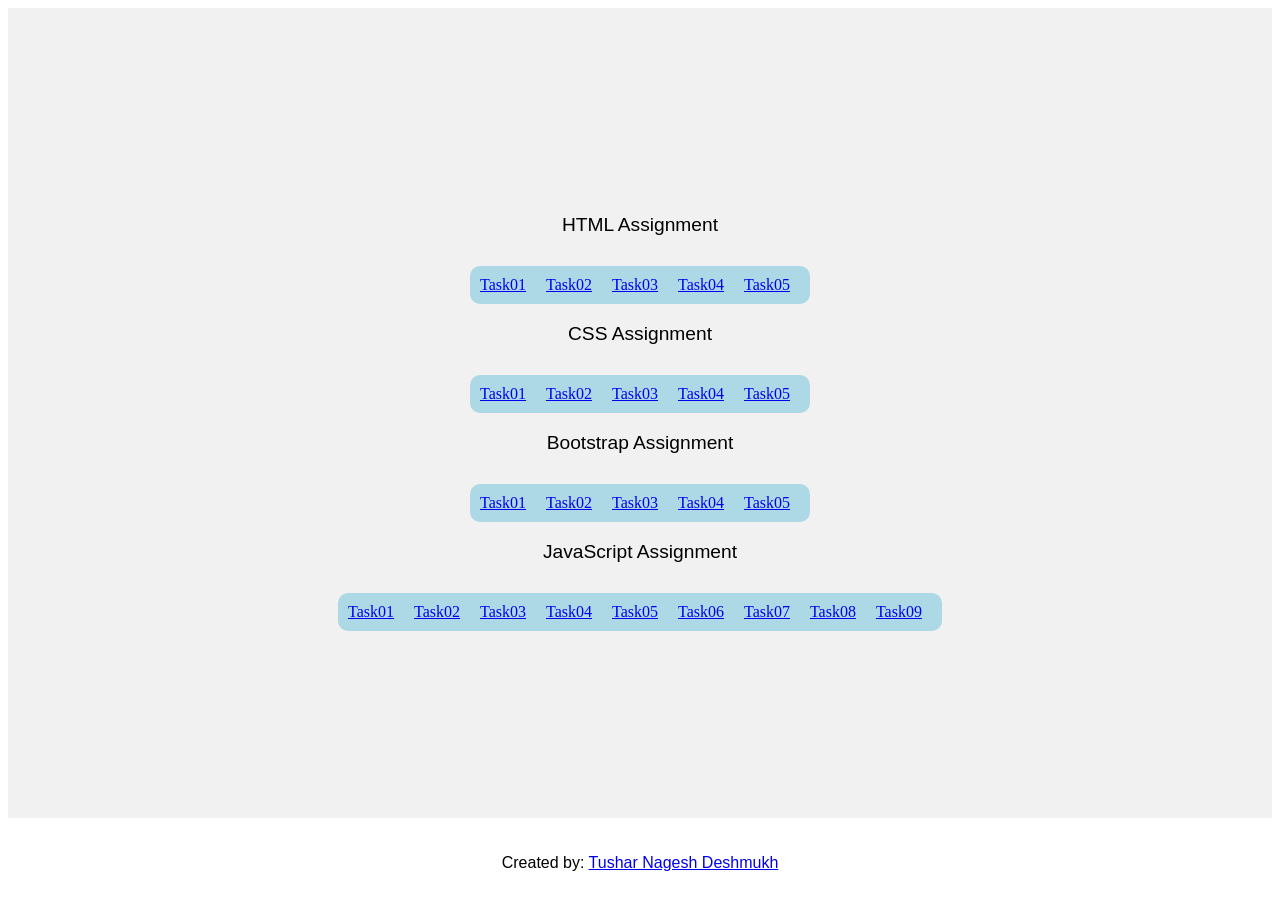
<file: index.html>
<!DOCTYPE html>
<html lang="en">
<head>
     <meta charset="UTF-8">
     <meta name="viewport" content="width=device-width, initial-scale=1.0">
     <title>Main Page</title>
     <style>
          .hero{
               display: flex;
               justify-content: center;
               align-items: center;
               flex-direction: column;
               height: 90vh;
               background-color: #f1f1f1;
          }
          .container{
               display: flex;
               justify-content: center;
               align-items: center;
               flex-direction: row;
               gap: 10px;
               background-color: lightblue;
               padding: 10px;
               border-radius: 10px;
               margin-top: 20px;
          }
          h3{
               margin-bottom: 10px;
               font: 1.2em sans-serif;
          }
          .footer{
               display: flex;
               justify-content: center;
               align-items: center;
               background-color: #ffffff;
               color: rgb(0, 0, 0);
               height: 10vh;
               font: 1em sans-serif;
          }
     </style>
</head>
<body>
     <div class="hero">
          <h3>HTML Assignment</h3>
          <div class="container">
               <a href="Title01-HTML/Task01.html">Task01</a><br>
               <a href="Title01-HTML/Task02.html">Task02</a><br>
               <a href="Title01-HTML/Task03.html">Task03</a><br>
               <a href="Title01-HTML/Task04.html">Task04</a><br>
               <a href="Title01-HTML/Task05.html">Task05</a><br>
          </div>
          <h3>CSS Assignment</h3>
          <div class="container">
               <a href="Title02-CSS/Task01.html">Task01</a><br>
               <a href="Title02-CSS/Task02.html">Task02</a><br>
               <a href="Title02-CSS/Task03.html">Task03</a><br>
               <a href="Title02-CSS/Task04.html">Task04</a><br>
               <a href="Title02-CSS/Task05.html">Task05</a><br>
          </div>
          <h3>Bootstrap Assignment</h3>
          <div class="container">
               <a href="Title03-Bootstrap/Task01.html">Task01</a><br>
               <a href="Title03-Bootstrap/Task02.html">Task02</a><br>
               <a href="Title03-Bootstrap/Task03.html">Task03</a><br>
               <a href="Title03-Bootstrap/Task04.html">Task04</a><br>
               <a href="Title03-Bootstrap/Task05.html">Task05</a><br>
          </div>
          <h3>JavaScript Assignment</h3>
          <div class="container">
               <a href="JS_Tasks/JS_Task-1.html">Task01</a><br>
               <a href="JS_Tasks/JS_Task-2.html">Task02</a><br>
               <a href="JS_Tasks/JS_Task-3.html">Task03</a><br>
               <a href="JS_Tasks/JS_Task-4.html">Task04</a><br>
               <a href="JS_Tasks/JS_Task-5.html">Task05</a><br>
               <a href="JS_Tasks/JS_Task-6.html">Task06</a><br>
               <a href="JS_Tasks/JS_Task-7.html">Task07</a><br>
               <a href="JS_Tasks/JS_Task-8.html">Task08</a><br>
               <a href="JS_Tasks/JS_Task-9.html">Task09</a><br>  
          </div>
     </div>
     <div class="footer">
          <p>Created by: <a href="https://github.com/tushard10/MernStack-Ethnus-Course-22BCE10971.git"> Tushar Nagesh Deshmukh </a></p>
     </div>
</body>
</html>
</file>
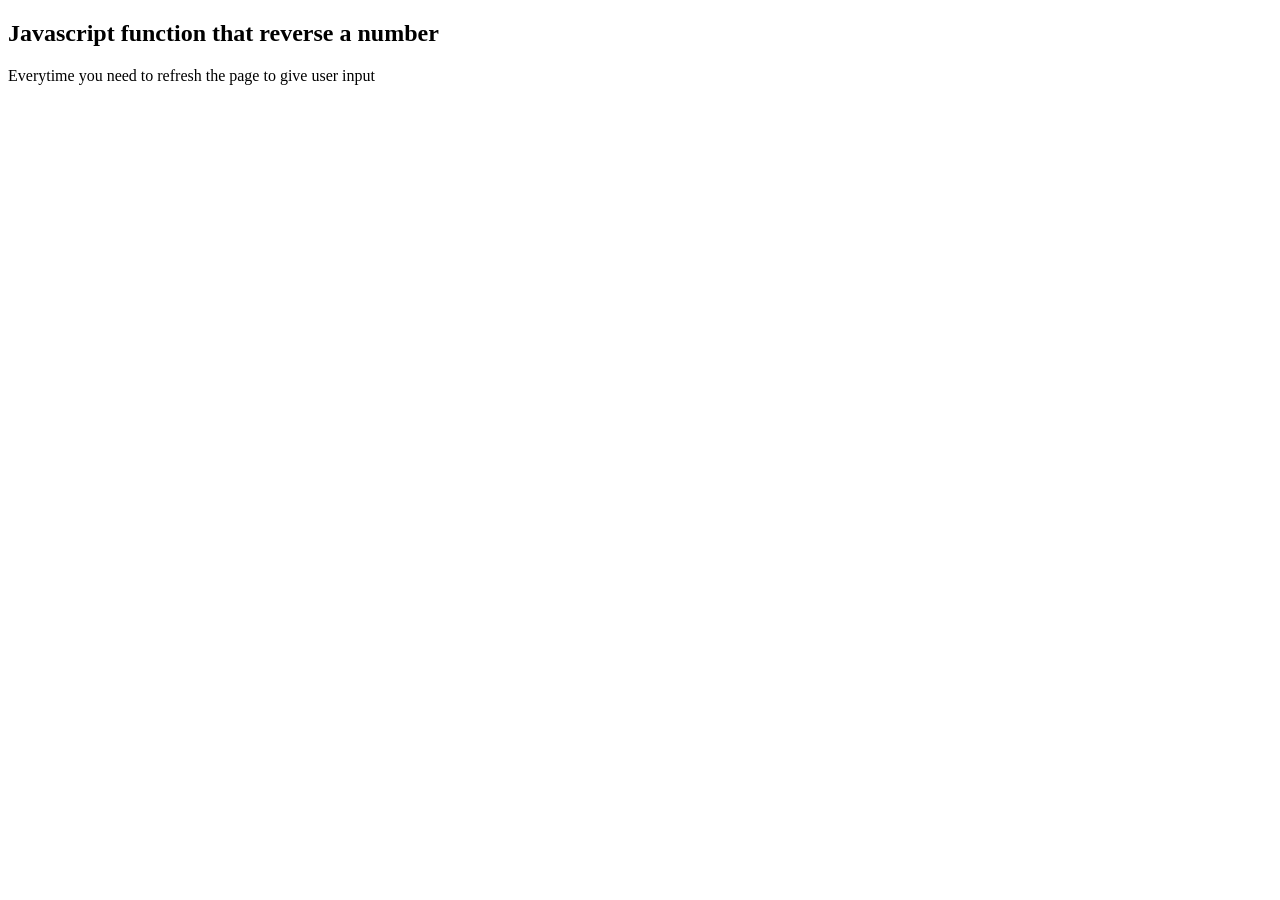
<file: JS_Tasks/JS_Task-1.html>
<!DOCTYPE html>
<html lang="en">
<head>
    <meta charset="UTF-8">
    <meta name="viewport" content="width=device-width, initial-scale=1.0">
    <title>JS-TASK-1</title>
</head>
<body>
    <h2>Javascript function that reverse a number</h2>
    <p>Everytime you need to refresh the page to give user input</p>
    <script>
        let x = prompt("Enter a number");
        // x = x + "";
        x.toString();
        let y = x.split("").reverse().join("");
        alert("The reverse of "+x+" is "+y);
    </script>
</body>
</html>
</file>
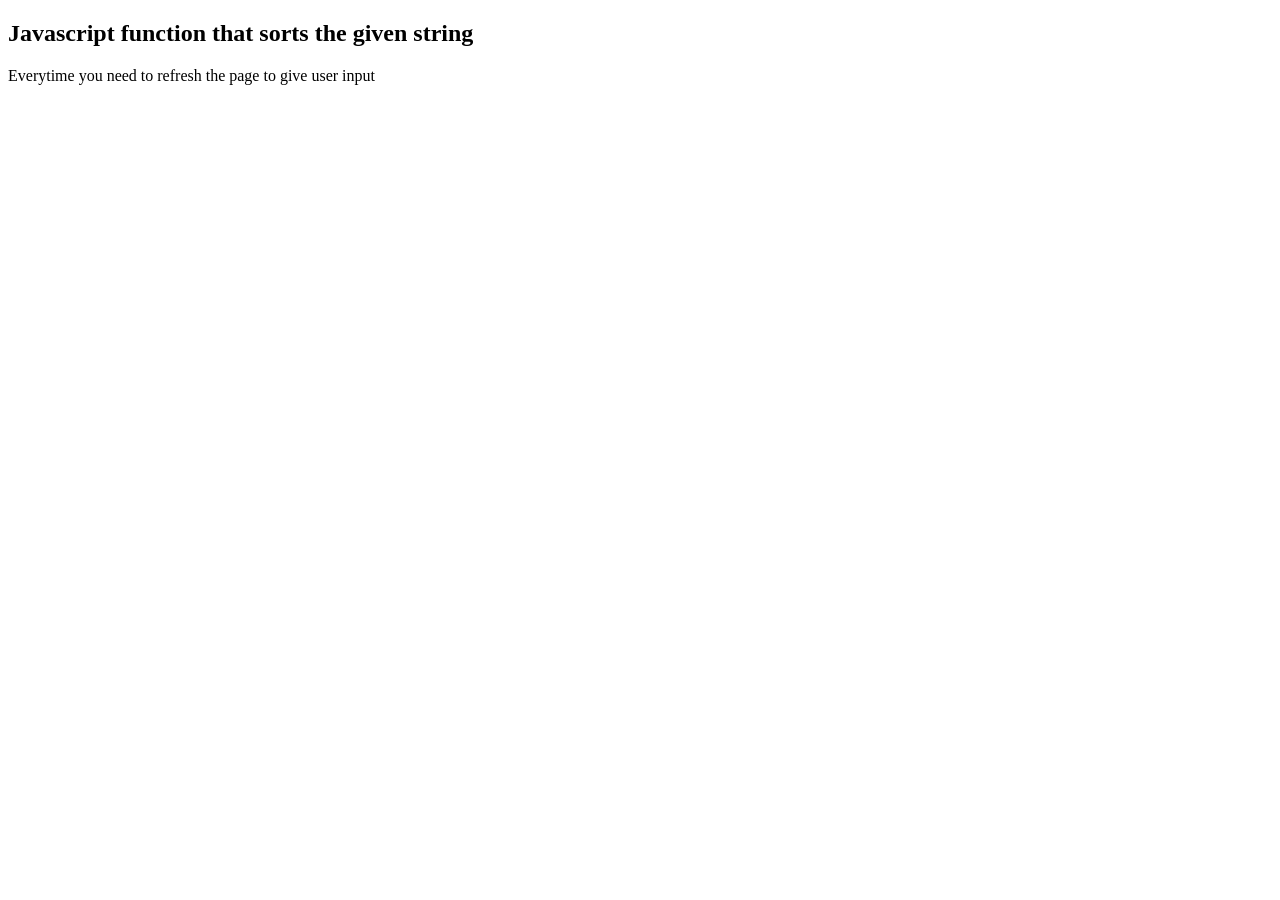
<file: JS_Tasks/JS_Task-2.html>
<!DOCTYPE html>
<html lang="en">
<head>
    <meta charset="UTF-8">
    <meta name="viewport" content="width=device-width, initial-scale=1.0">
    <title>JS-TASK-2</title>
</head>
<body>
    <h2>Javascript function that sorts the given string</h2>
    <p>Everytime you need to refresh the page to give user input</p>
    <script>
        let x = prompt("Enter a String");
        let y = x.split("").sort().join("");
        alert("The sorted string of "+x+" is "+y);
    </script>
</body>
</html>
</file>
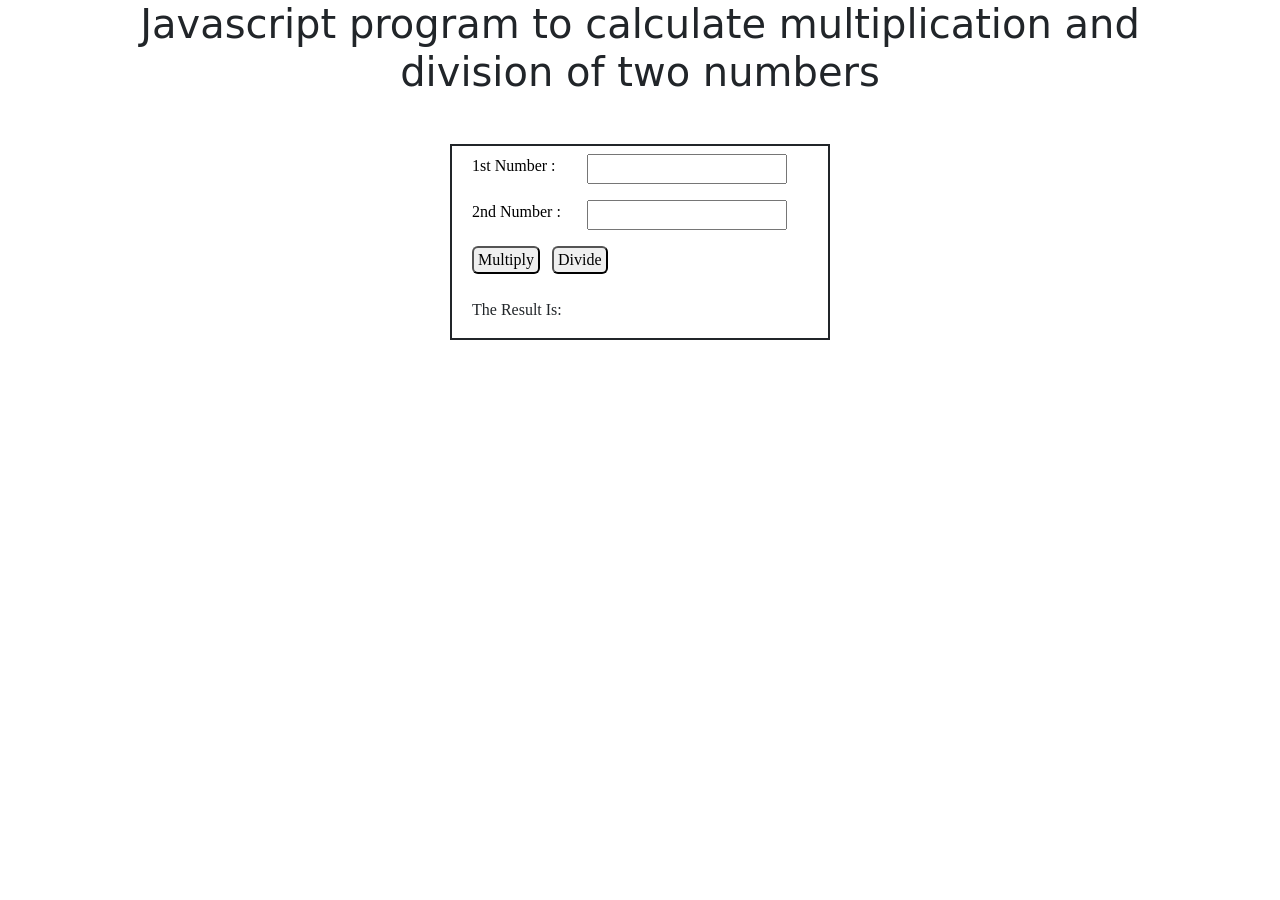
<file: JS_Tasks/JS_Task-3.html>
<!DOCTYPE html>
<html lang="en">
<head>
    <meta charset="UTF-8">
    <meta name="viewport" content="width=device-width, initial-scale=1.0">
    <link rel="stylesheet" href="https://cdn.jsdelivr.net/npm/bootstrap@5.0.2/dist/css/bootstrap.min.css" type="text/css">
    <style>
        button:hover{
            border-color: rgb(65, 186, 243);
        }
    </style>
    <title>JS-TASK-3</title>
</head>
<body>
    <div class="container-lg">
        <h2 class="display-6 text-center">Javascript program to calculate multiplication and division of two numbers</h2>
        <div class="row justify-content-center mt-5">
            <div class="col col-md-4 border border-2 border-dark" style="font-family: 'Times New Roman', Times, serif;">
                <table class="table table-borderless" cellspacing="0">
                    <tr>
                        <td>1st Number : </td>
                        <td><input type="number" id="num1"></td>
                    </tr>
                    <tr>
                        <td>2nd Number : </td>
                        <td><input type="number" id="num2"></td>
                    </tr>
                    <tr>
                        <td colspan="2">
                            <button class="border-2 rounded me-2 py-0 px-1" onclick="multiply()">Multiply</button>
                            <button class="border-2 rounded py-0 px-1" onclick="divide()">Divide</button>
                        </td>
                    </tr>
                </table>
                <p class="result ms-2">The Result Is:</p>
            </div>
        </div>
    </div>
    <script src="./task-3-script.js"></script>    
</body>
</html>
</file>
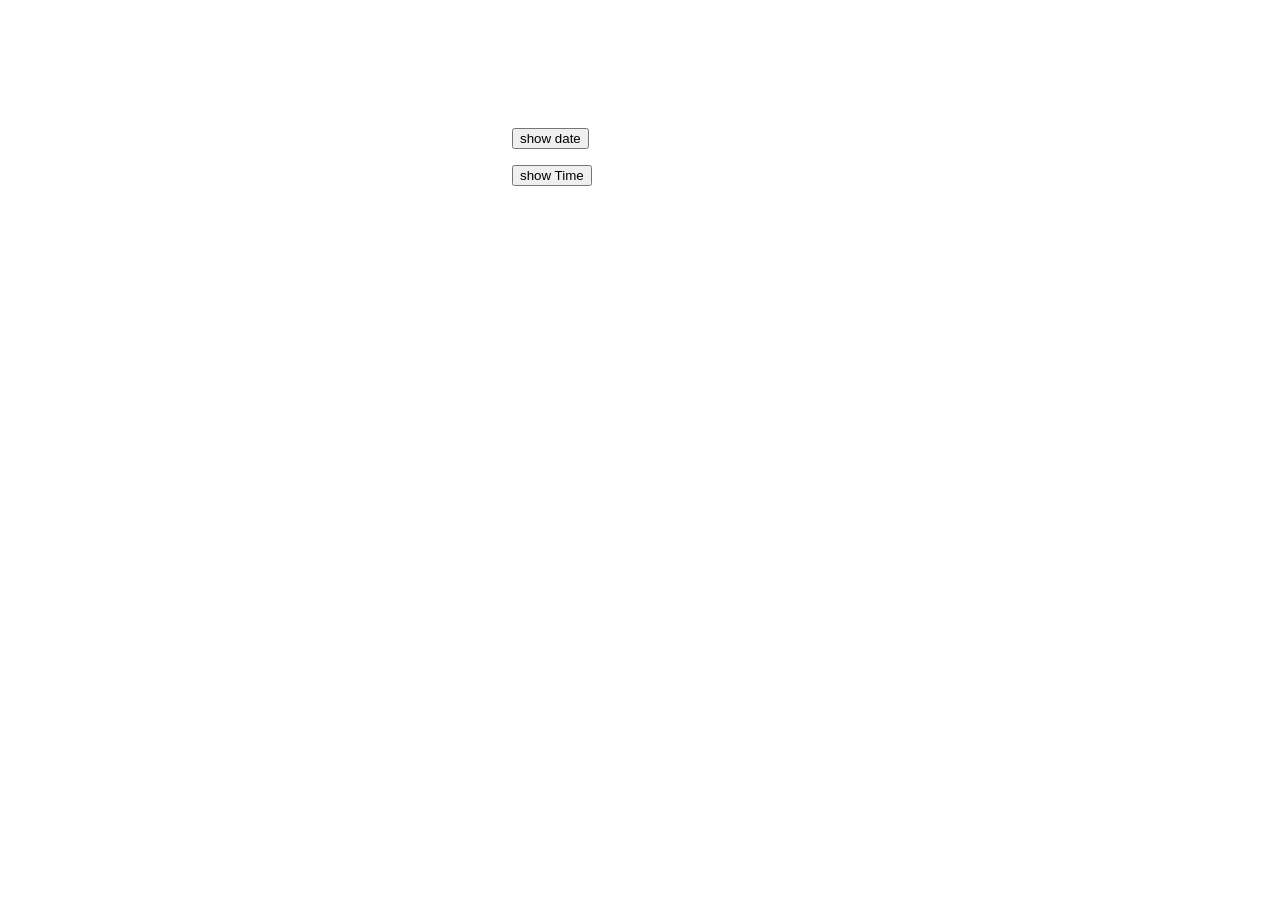
<file: JS_Tasks/JS_Task-4.html>
<!DOCTYPE html>
<html lang="en">
<head>
    <meta charset="UTF-8">
    <meta name="viewport" content="width=device-width, initial-scale=1.0">
    <title>JS-TASK-4</title>
</head>
<body style="margin-top: 10%; margin-left: 40%;">
    <button class="d1">show date</button>
    <p class="show-date"></p>
    <button class="d2">show Time</button>
    <p class="show-time"></p>
    <script>
        const months = ["January", "February", "March", "April", "May", "June", "July", "August", "September", "October", "November", "December"];
        document.querySelector(".d2").addEventListener("click", function(){
            let d = new Date();
            document.querySelector(".show-time").innerHTML = d;
        });
        document.querySelector(".d1").addEventListener("click", function(){
            let d = new Date();
            document.querySelector(".show-date").innerHTML = d.getDate() + "/" + months[d.getMonth()] + "/" + d.getFullYear();
        });
    </script>
</body>
</html>
</file>
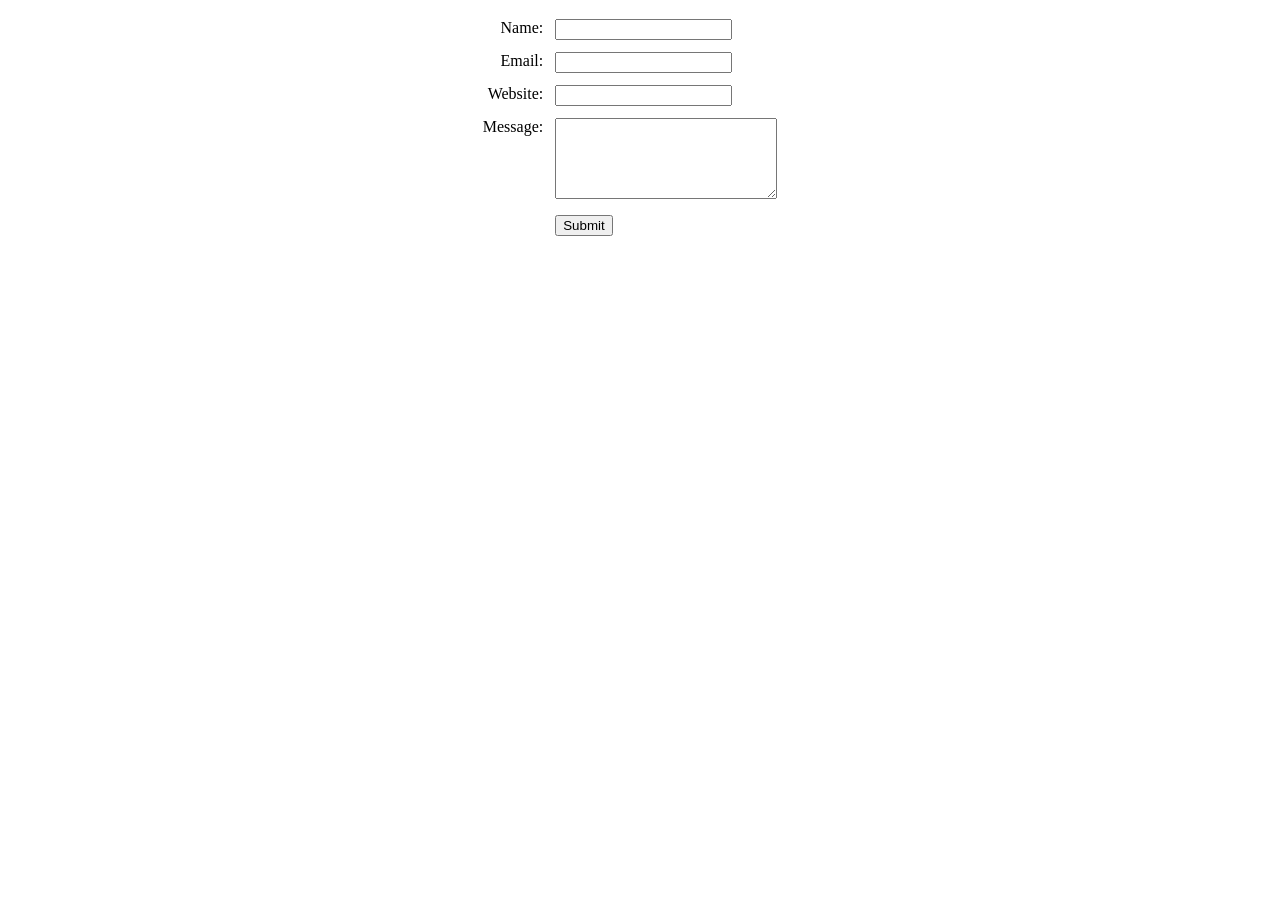
<file: JS_Tasks/JS_Task-5.html>
<!DOCTYPE html>
<html lang="en">
<head>
    <meta charset="UTF-8">
    <meta name="viewport" content="width=device-width, initial-scale=1.0">
    <title>JS-TASK-5</title>
</head>
<body>
    <center>
        <div>
            <table border="0" cellspacing="10">
                <tr>
                    <td style="float:right;">
                        Name:
                    </td>
                    <td>
                        <input type="text" id="name" >
                        <span class="name-invalid" style="margin-left: 20px;"></span>
                    </td>
                </tr>
                <tr>
                    <td style="float:right;">
                        Email:
                    </td>
                    <td>
                        <input type="email" id="email" >
                        <span class="email-invalid" style="margin-left: 20px;"></span>
                    </td>
                </tr>
                <tr>
                    <td style="float:right;">
                        Website:
                    </td>
                    <td>
                        <input type="text" id="website" >
                        <span class="url-invalid" style="margin-left: 20px;"></span>
                    </td>
                </tr>
                <tr>
                    <td style="float:right;">
                        Message:
                    </td>
                    <td>
                        <textarea name="message" id="message" cols="25" rows="5" ></textarea>
                        <span class="message-invalid" style="margin-left: 20px; position:relative; top:-70px;"></span>
                    </td>
                </tr>
                <tr>
                    <td></td>
                    <td>
                        <button type="submit">Submit</button>
                    </td>
                </tr>
            </table>
        </div>
    </center>
    <script src="./task-5-script.js"></script>
</body>
</html>
</file>
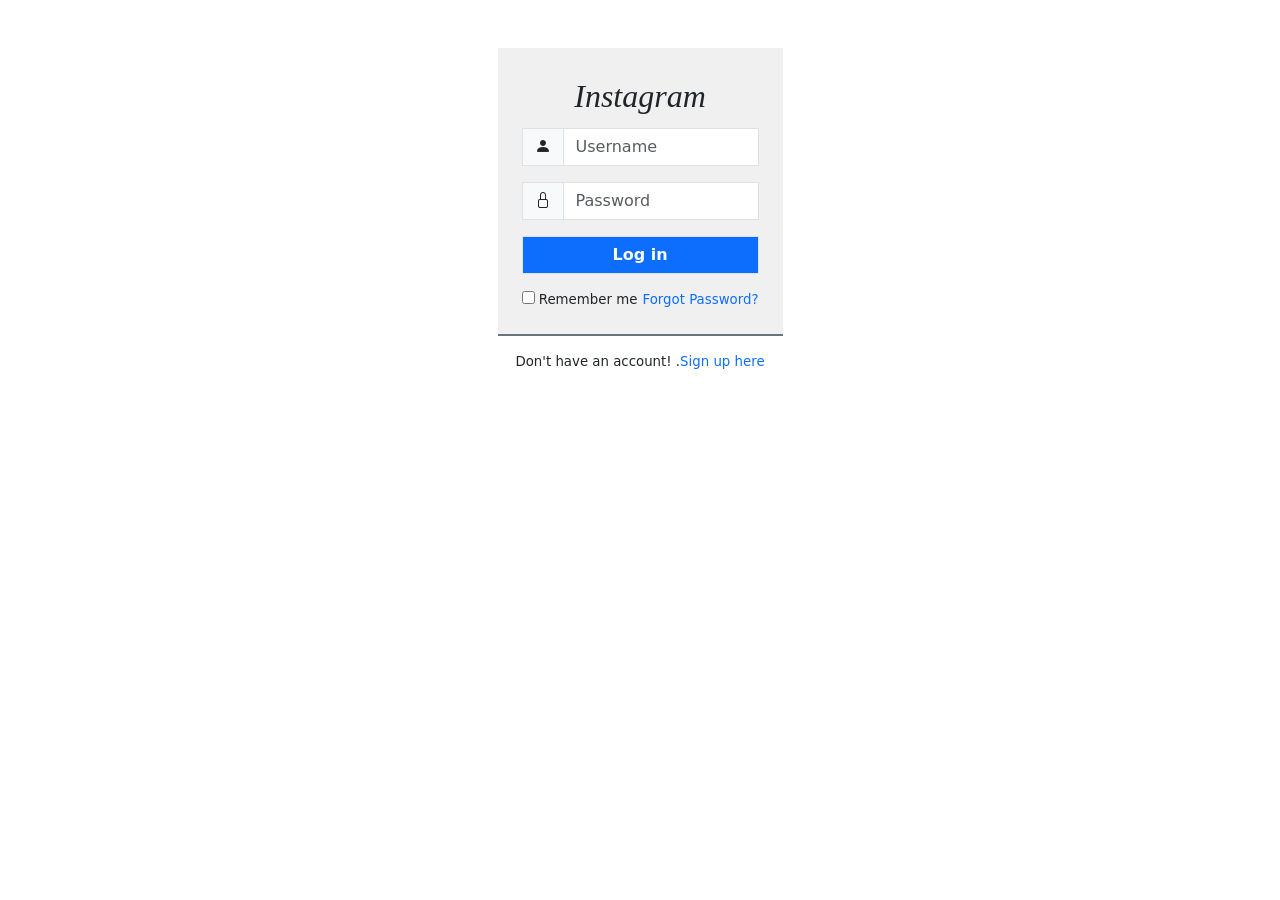
<file: JS_Tasks/JS_Task-6.html>
<!DOCTYPE html>
<html lang="en">
<head>
    <meta charset="UTF-8">
    <meta name="viewport" content="width=device-width, initial-scale=1.0">
    <link rel="stylesheet" href="https://cdn.jsdelivr.net/npm/bootstrap@5.0.2/dist/css/bootstrap.min.css" type="text/css">
    <link rel="stylesheet" href="https://cdn.jsdelivr.net/npm/bootstrap-icons@1.10.5/font/bootstrap-icons.css">
    <title>JS-TASK-6</title>
</head>
<body>
    <div class="container-lg mt-5">
        <div class="row justify-content-center">
            <div class="col col-sm-3 pt-4 px-4 border-bottom border-secondary border-2" style="background-color: rgba(222, 220, 220, 0.427);">
                <form class="form" action="https://www.instagram.com/accounts/login/" onsubmit="return check()">
                    <div class="title d-flex justify-content-center mb-2" style="font-size: 2em; font-family: 'Times New Roman', Times, serif;"><I>Instagram</I></div>
                    <div class="mb-3 input-group">
                        <span class="input-group-text" style="border-radius: 0%;">
                            <span class="tt" data-bs-placement="bottom" title="Your username should contain alphabets and can also contain . , _ , number but cannot start a with number">
                                <i class="bi bi-person-fill"></i>
                            </span>
                        </span>
                        <input type="text" class="form-control" id="username" placeholder="Username" style="border-radius: 0;" required>
                    </div>
                    <div class="mb-3 input-group">
                        <span class="input-group-text" style="border-radius: 0%;">
                            <span class="tt" data-bs-placement="bottom" title="Your Password should contain minimum of 8 characters which should include atleast 1 symbol, 1 number, uppercase and lowercase characters but cannot start a with number">
                                <i class="bi bi-lock"></i>
                            </span>
                        </span>
                        <input type="password" class="form-control" id="password" placeholder="Password" style="border-radius: 0;" required>
                    </div>
                    <div>
                        <input type="submit" class="form-control bg-primary text-light fw-bold" id="submit" style="border-radius: 0;" value="Log in">
                    </div>
                    <div class="d-flex justify-content-between mt-3 mb-4" style="font-size: smaller;">
                        <span>
                            <input type="checkbox">
                            <span>Remember me</span>
                        </span>
                        <a href="#" class="text-decoration-none">Forgot Password?</a>
                    </div>
                </form>
            </div>
            <div class="d-flex justify-content-center my-3" style="font-size: smaller;">
                Don't have an account! . <a href="#" class="text-decoration-none">Sign up here</a>
            </div>
        </div>
    </div>
    <script src="task-6-script.js"></script>
</body>
</html>
</file>
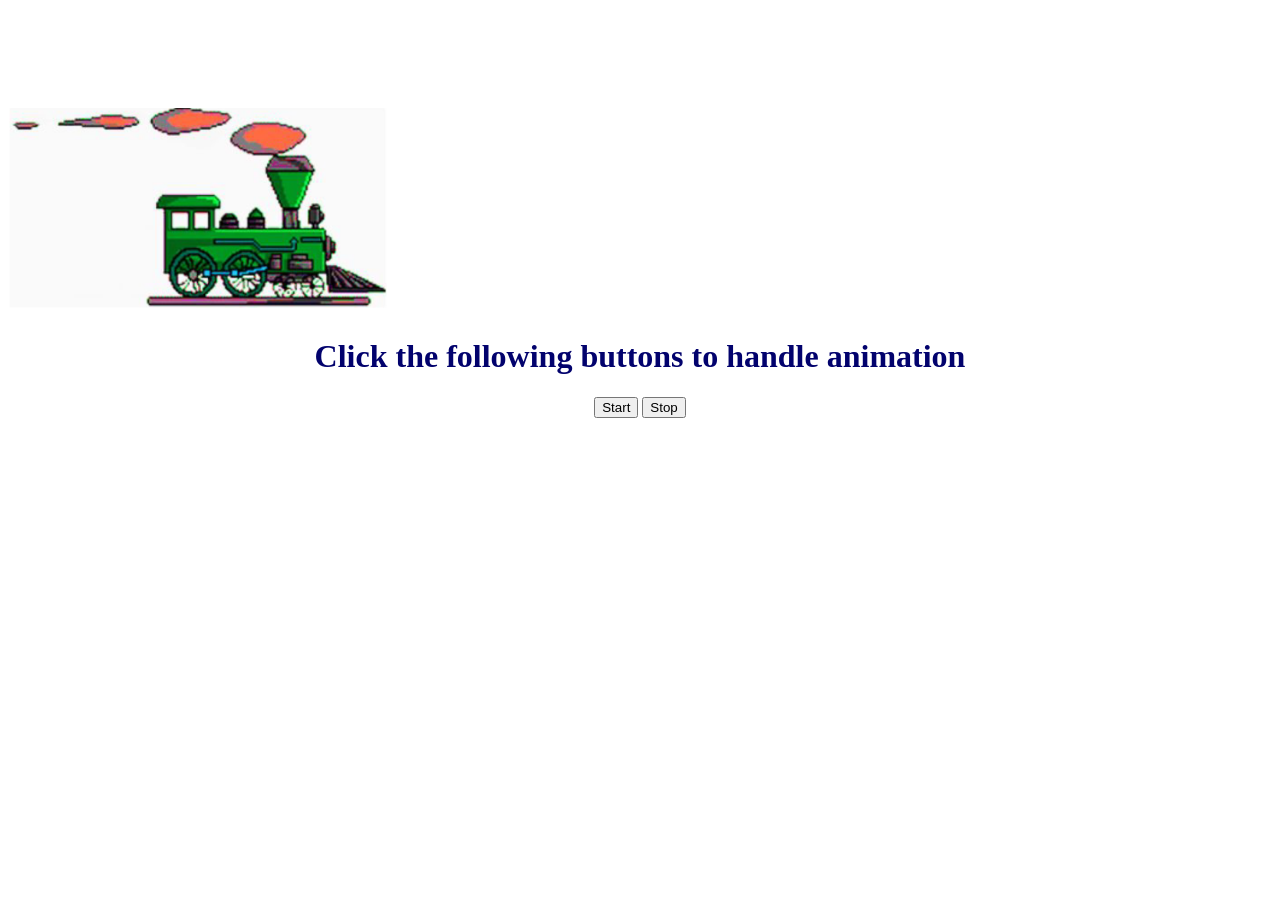
<file: JS_Tasks/JS_Task-7.html>
<!DOCTYPE html>
<html lang="en">
<head>
    <meta charset="UTF-8">
    <meta name="viewport" content="width=device-width, initial-scale=1.0">
    <title>JavaScript Task-7</title>
    <script>
        function start(){
            document.getElementById("train").style.animationPlayState = "running";
        }
        function stop(){
            document.getElementById("train").style.animationPlayState="paused";
        }
    </script>
    <style>
        h1,div{
            text-align: center;
        }
        h1{
            color: rgb(2, 2, 109);
        }
        img{
            padding-top: 100px;
            animation: move 4s linear infinite ;
            animation-play-state: paused;
        }
        @keyframes move{
            0% {padding-left: 0%;}
            100% {padding-left: 100%;}
        }
    </style>
</head>
<body>
    <img id="train" src="./train.png" alt="train" height="200px">
    <div style="width: 100%;height: 5px;"></div>
    <h1>Click the following buttons to handle animation</h1>
    <div>
        <button onclick="start()">Start</button>
        <button onclick="stop()">Stop</button>
    </div>
</body>
</html>
</file>
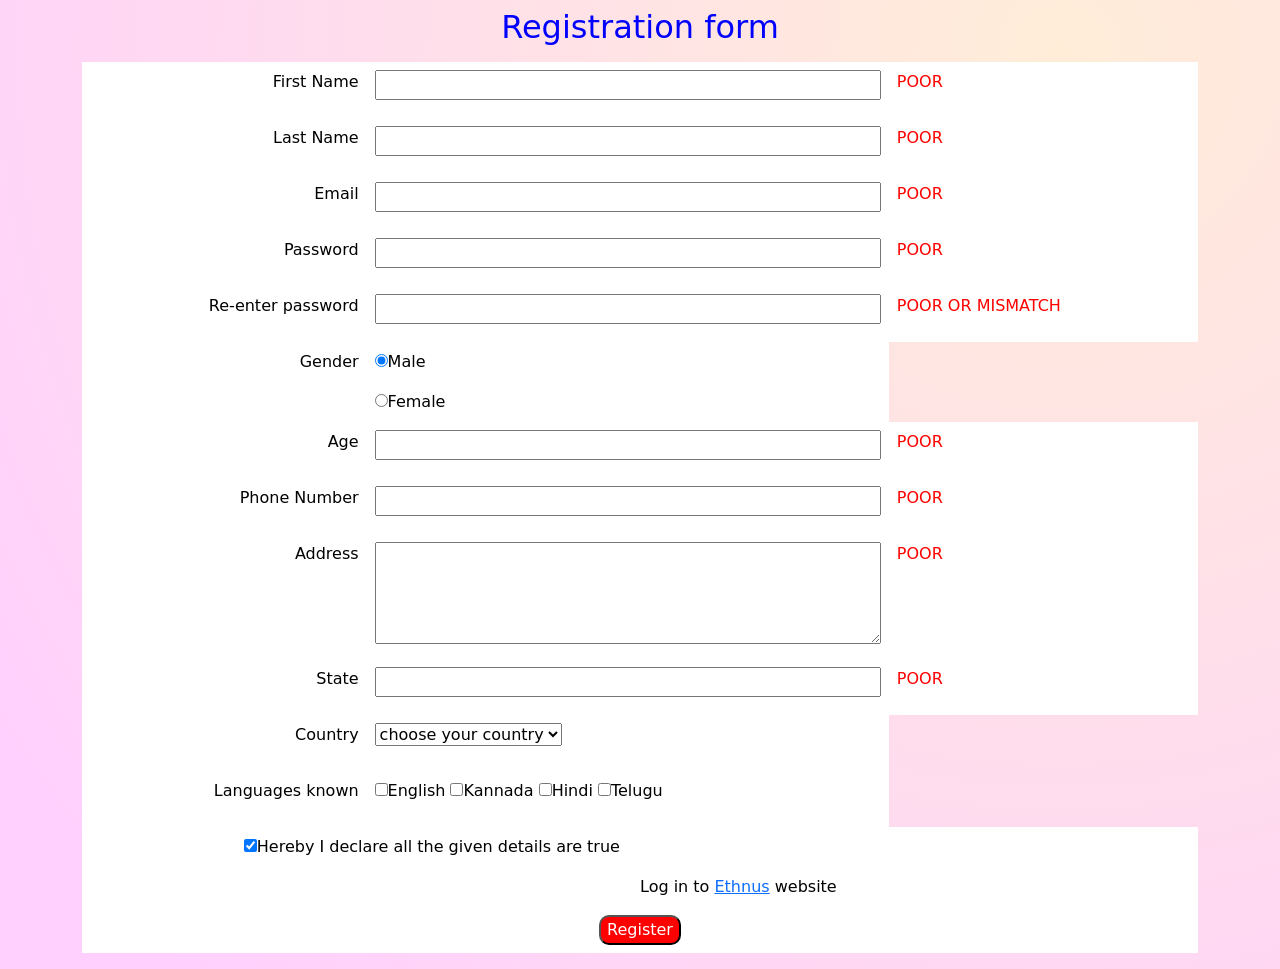
<file: JS_Tasks/JS_Task-8.html>
<!DOCTYPE html>
<html lang="en">
<head>
    <meta charset="UTF-8">
    <meta name="viewport" content="width=device-width, initial-scale=1.0">
    <title>Document</title>
    <link href="https://cdn.jsdelivr.net/npm/bootstrap@5.0.2/dist/css/bootstrap.min.css" rel="stylesheet" integrity="sha384-EVSTQN3/azprG1Anm3QDgpJLIm9Nao0Yz1ztcQTwFspd3yD65VohhpuuCOmLASjC" crossorigin="anonymous">
    <style>
        body{
            background: radial-gradient(circle at 82.8% 5.3%, rgb(255, 237, 216) 0%, rgb(255, 208, 253) 90%);
        }
       table input[type=number],input[type=text],input[type=password],input[type=email]{
        width:100%;
        box-sizing: border-box;
       }
       table td p{
        text-align: right;
       }
       table textarea{
        box-sizing: border-box;
        width: 100%;
       }
       table td span{
        color: red;
       }
       table td button{
        background-color: red;
        color: white;
        border-radius: 10px;
       }
    </style>
</head>
<body>
    <div class="container-md">
        <form action="https://www.ethnus.com" onsubmit="return verify()">
            <table class="table caption-top table-borderless">
                <caption style="text-align: center;"><h2 style="color: blue;">Registration form</h2></caption>
                <tr>
                    <td><p>First Name</p></td>
                    <td><input type="text" id="fn" onkeydown="checkfn()"></td>
                    <td><span id="fnpop">POOR</span></td>
                </tr>
                <tr>
                    <td><p>Last Name</p></td>
                    <td><input type="text" id="ln" onkeyup="checkln()"></td>
                    <td><span id="lnpop">POOR</span></td>
                </tr>
                <tr>
                    <td><p>Email</p></td>
                    <td><input type="email" id="mail" onkeyup="checkmail()"></td>
                    <td><span id="mailpop">POOR</span></td>
                </tr>
                <tr>
                    <td><p>Password</p></td>
                    <td><input type="password" id="pass" onkeyup="checkpass()"></td>
                    <td><span id="passpop">POOR</span></td>
                </tr>
                <tr>
                    <td><p>Re-enter password</p></td>
                    <td><input type="password" id="repass" onkeyup="checkrepass()"></td>
                    <td><span id="repasspop">POOR OR MISMATCH</span></td>
                </tr>
                <tr>
                    <td rowspan="2" for="gender"><p>Gender</p></td>
                    <td style="text-align: left;"><input type="radio" value="Male" name="gender" checked>Male</td>
                </tr>
                <tr>
                    <td style="text-align: left;"><input type="radio" value="Female" name="gender">Female</td>
                </tr>
                <tr>
                    <td><p>Age</p></td>
                    <td><input type="number" id="age" onkeyup="checkage()"></td>
                    <td><span id="agepop">POOR</span></td>
                </tr>
                <tr>
                    <td><p>Phone Number</p></td>
                    <td><input type="number" id="phno" onkeyup="checkphno()"></td>
                    <td><span id="phnopop">POOR</span></td>
                </tr>
                <tr>
                    <td><p>Address</p></td>
                    <td ><textarea rows="4" onkeyup="checkadd()" id="add"></textarea></td>
                    <td><span id="addpop">POOR</span></td>
                </tr>
                <tr>
                    <td><p>State</p></td>
                    <td><input type="text" id="state" onkeyup="checkstate()"></td>
                    <td><span id="statepop">POOR</span></td>
                </tr>
                <tr >
                    <td><p>Country</p></td>
                    <td >
                        <select>
                            <option>choose your country</option>
                            <option value="India">India</option>
                            <option value="UK">UK</option>
                            <option value="USA">USA</option>
                            <option value="China">China</option>
                        </select>
                    </td>
                </tr>
                <tr >
                    <td><p>Languages known</p></td>
                    <td >
                        <input type="checkbox">English
                        <input type="checkbox">Kannada
                        <input type="checkbox">Hindi
                        <input type="checkbox">Telugu
                    </td>
                </tr>
                <tr>
                    <td colspan="3" style="padding-left: 14.5%;">
                        <input type="checkbox" checked>Hereby I declare all the given details are true
                    </td>
                </tr>
                <tr>
                    <td colspan="3" style="padding-left: 50%;">
                        Log in to <a href="https://ethnus.com/">Ethnus</a> website
                    </td>
                </tr>
                <tr>
                    <td colspan="3" style="text-align: center;"><button type="submit">Register</button></td>
                </tr>
            </table>
        </form>
    </div>
    
    <script src="./task-8-script.js"></script>
</body>
</html>
</file>
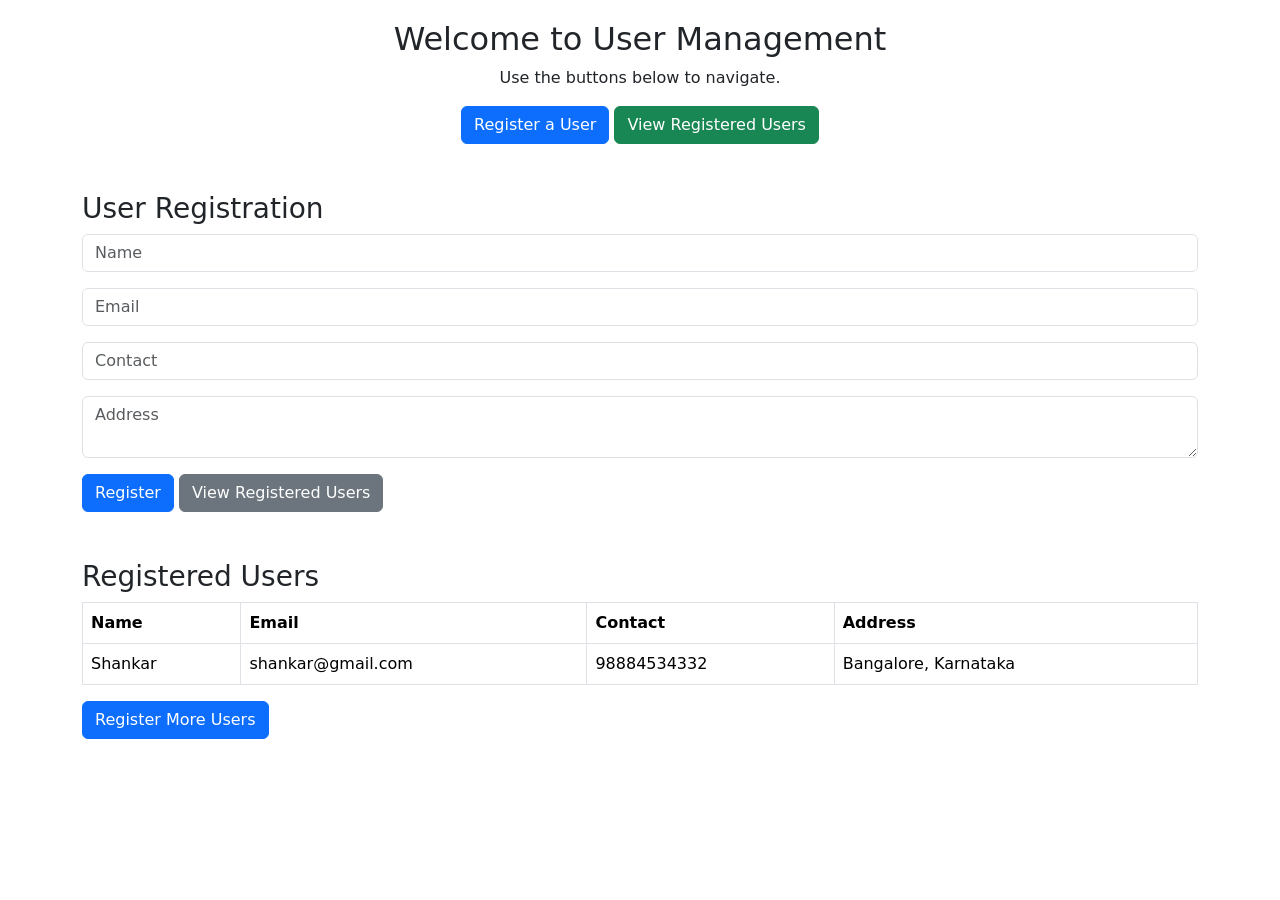
<file: JS_Tasks/JS_Task-9.html>
<!DOCTYPE html>
<html lang="en">
<head>
    <meta charset="UTF-8">
    <meta name="viewport" content="width=device-width, initial-scale=1.0">
    <title>User Management</title>
    <link href="https://cdn.jsdelivr.net/npm/bootstrap@5.3.0/dist/css/bootstrap.min.css" rel="stylesheet">
    <style>
        .header {
            background-color: #2d4b12;
            color: white;
            padding: 10px;
            font-size: 20px;
            font-weight: bold;
        }
        .container {
            margin-top: 20px;
        }
        table {
            width: 100%;
        }
    </style>
</head>
<body>
    
    <div class="container text-center">
        <h2>Welcome to User Management</h2>
        <p>Use the buttons below to navigate.</p>
        <button class="btn btn-primary">Register a User</button>
        <button class="btn btn-success">View Registered Users</button>
    </div>

    <div class="container mt-5">
        <h3>User Registration</h3>
        <form>
            <div class="mb-3">
                <input type="text" class="form-control" placeholder="Name">
            </div>
            <div class="mb-3">
                <input type="email" class="form-control" placeholder="Email">
            </div>
            <div class="mb-3">
                <input type="text" class="form-control" placeholder="Contact">
            </div>
            <div class="mb-3">
                <textarea class="form-control" placeholder="Address"></textarea>
            </div>
            <button class="btn btn-primary">Register</button>
            <button class="btn btn-secondary">View Registered Users</button>
        </form>
    </div>

    <div class="container mt-5">
        <h3>Registered Users</h3>
        <table class="table table-bordered">
            <thead>
                <tr>
                    <th>Name</th>
                    <th>Email</th>
                    <th>Contact</th>
                    <th>Address</th>
                </tr>
            </thead>
            <tbody>
                <tr>
                    <td>Shankar</td>
                    <td>shankar@gmail.com</td>
                    <td>98884534332</td>
                    <td>Bangalore, Karnataka</td>
                </tr>
            </tbody>
        </table>
        <button class="btn btn-primary">Register More Users</button>
    </div>
</body>
</html>
</file>
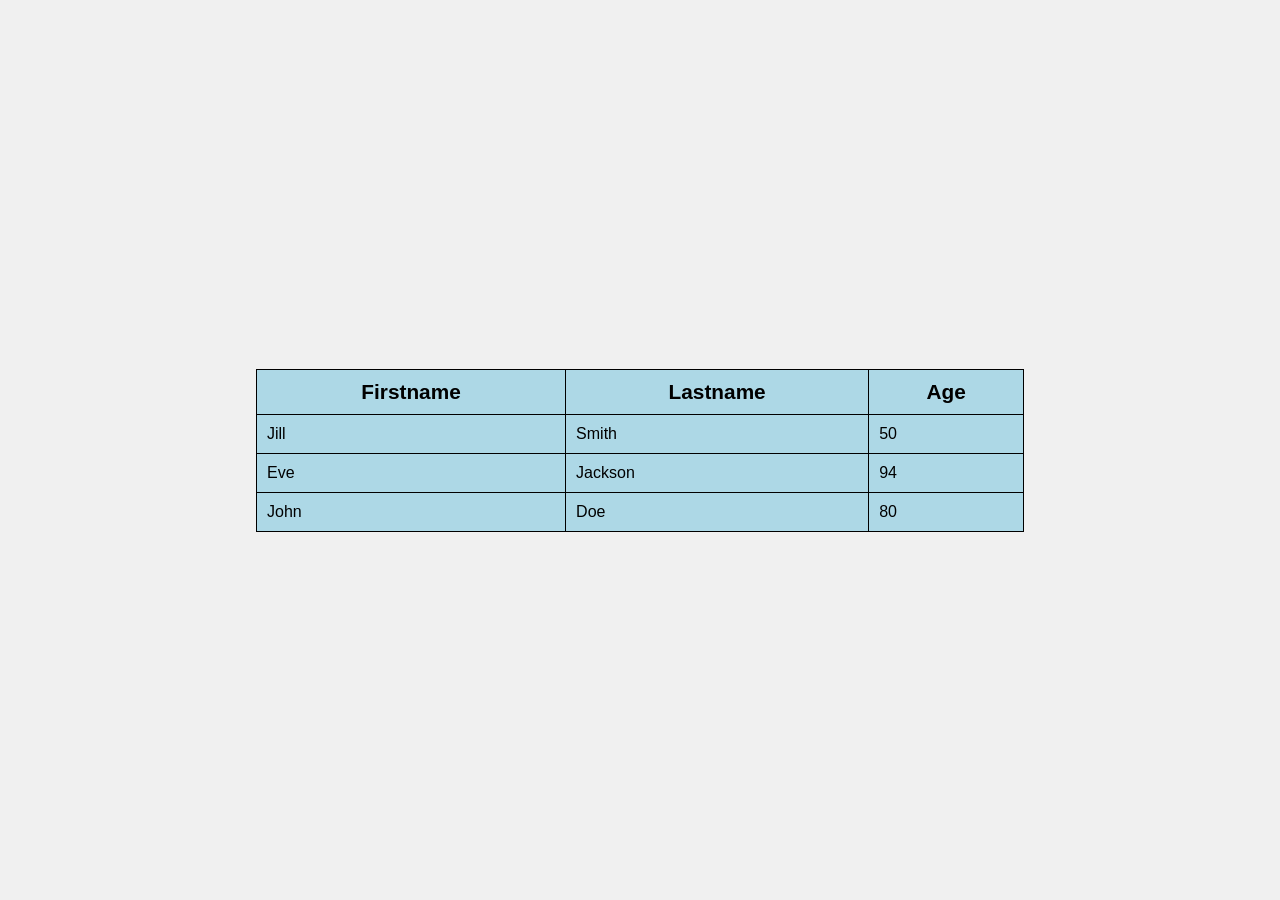
<file: Title01-HTML/Task01.html>
<!DOCTYPE html>
<html lang="en">
<head>
    <meta charset="UTF-8">
    <meta name="viewport" content="width=device-width, initial-scale=1.0">
    <title>Task01</title>
    <style>
        body {
            display: flex;
            justify-content: center;
            align-items: center;
            height: 100vh;
            font-family: 'Calibri', 'Trebuchet MS', sans-serif;
            margin: 0;
            background-color: #f0f0f0;
        }
        table {
            border-collapse: collapse;
            width: 60%;
            background-color: #add8e6;
            text-align: left;
        }
        th, td {
            border: 1px solid black;
            padding: 10px;
        }
        th {
            font-weight: bold;
            text-align: center;
        }
        .Heading {
            font-size: 1.3rem;
        }
    </style>
</head>
<body>
    <table>
        <tr class="Heading">
            <th>Firstname</th>
            <th>Lastname</th>
            <th>Age</th>
        </tr>
        <tr>
            <td>Jill</td>
            <td>Smith</td>
            <td>50</td>
        </tr>
        <tr>
            <td>Eve</td>
            <td>Jackson</td>
            <td>94</td>
        </tr>
        <tr>
            <td>John</td>
            <td>Doe</td>
            <td>80</td>
        </tr>
    </table>
</body>
</html>
</file>
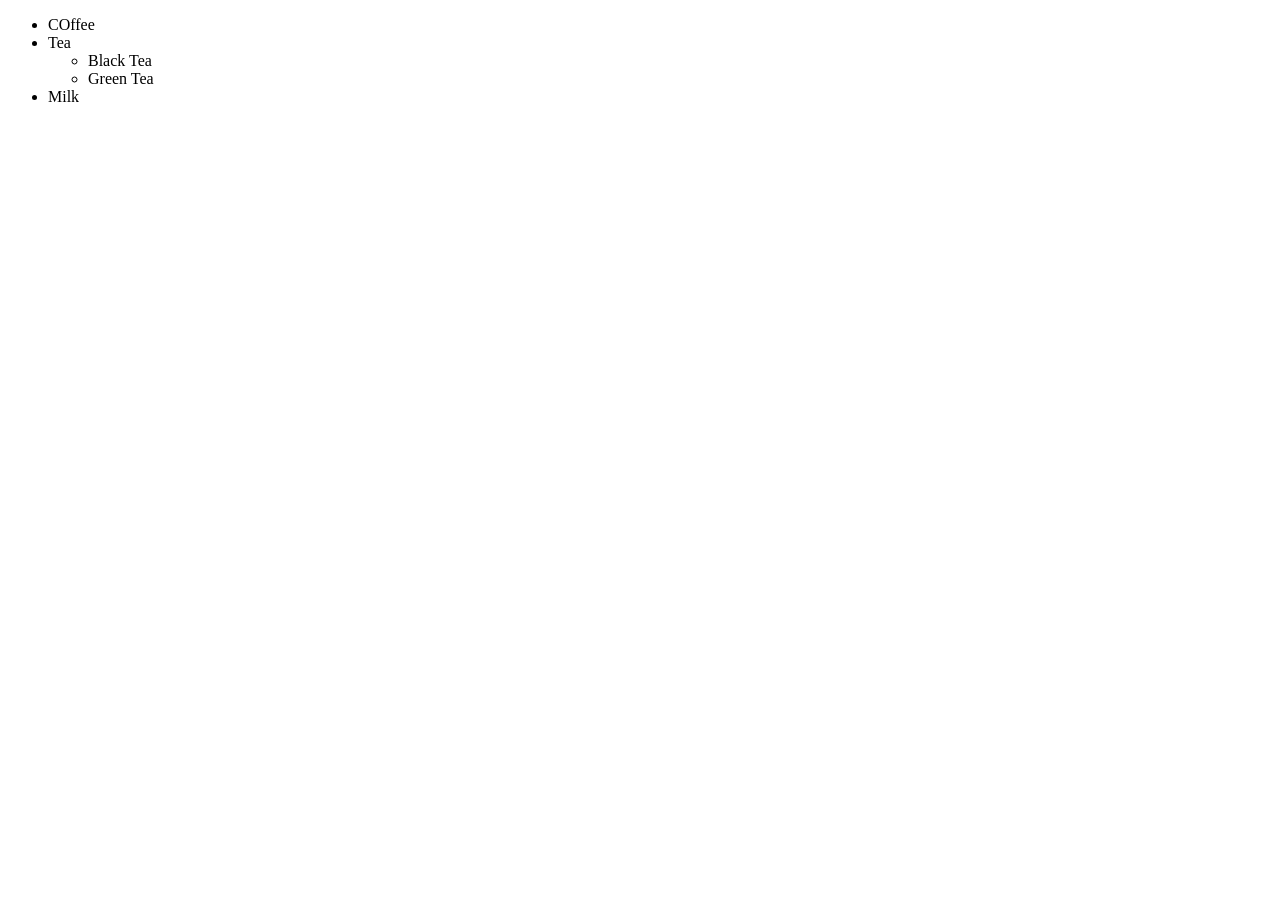
<file: Title01-HTML/Task02.html>
<!DOCTYPE html>
<html lang="en">
<head>
     <meta charset="UTF-8">
     <meta name="viewport" content="width=device-width, initial-scale=1.0">
     <title>Task02</title>
</head>
<body>
     <ul>
          <li>COffee</li>
          <li>Tea
               <ul>
                    <li>Black Tea</li>
                    <li>Green Tea</li>
               </ul>
          </li>
          <li>Milk</li>
     </ul>
</body>
</html>
</file>
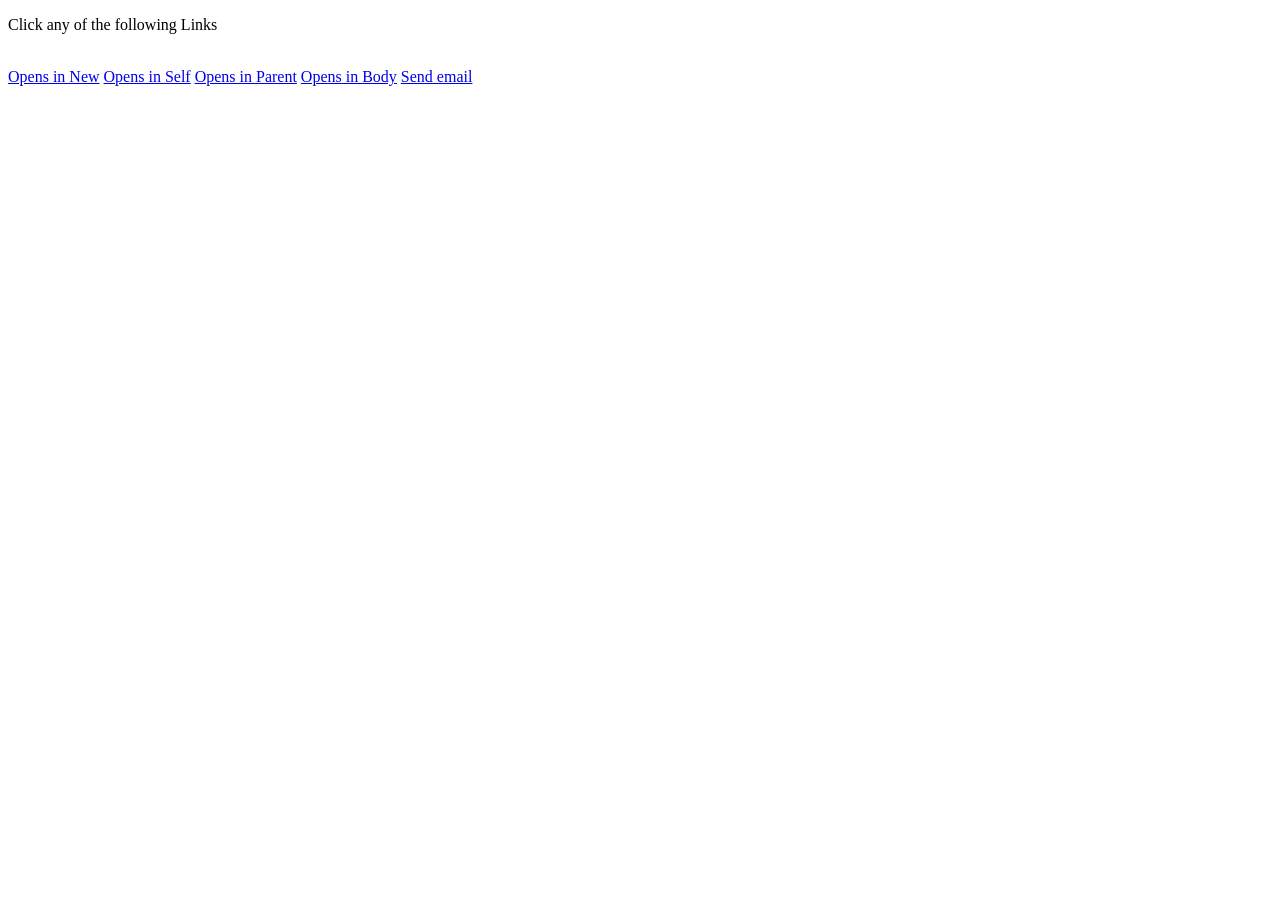
<file: Title01-HTML/Task03.html>
<!DOCTYPE html>
<html lang="en">

<head>
     <meta charset="UTF-8">
     <meta name="viewport" content="width=device-width, initial-scale=1.0">
     <title>Task 03</title>
</head>

<body>
     <div>
          <p>Click any of the following Links</p>
          <br>
          <a href="/">Opens in New</a>
          <a href="/">Opens in Self</a>
          <a href="/">Opens in Parent</a>
          <a href="/">Opens in Body</a>
          <a href="/">Send email</a>
     </div>
</body>

</html>
</file>
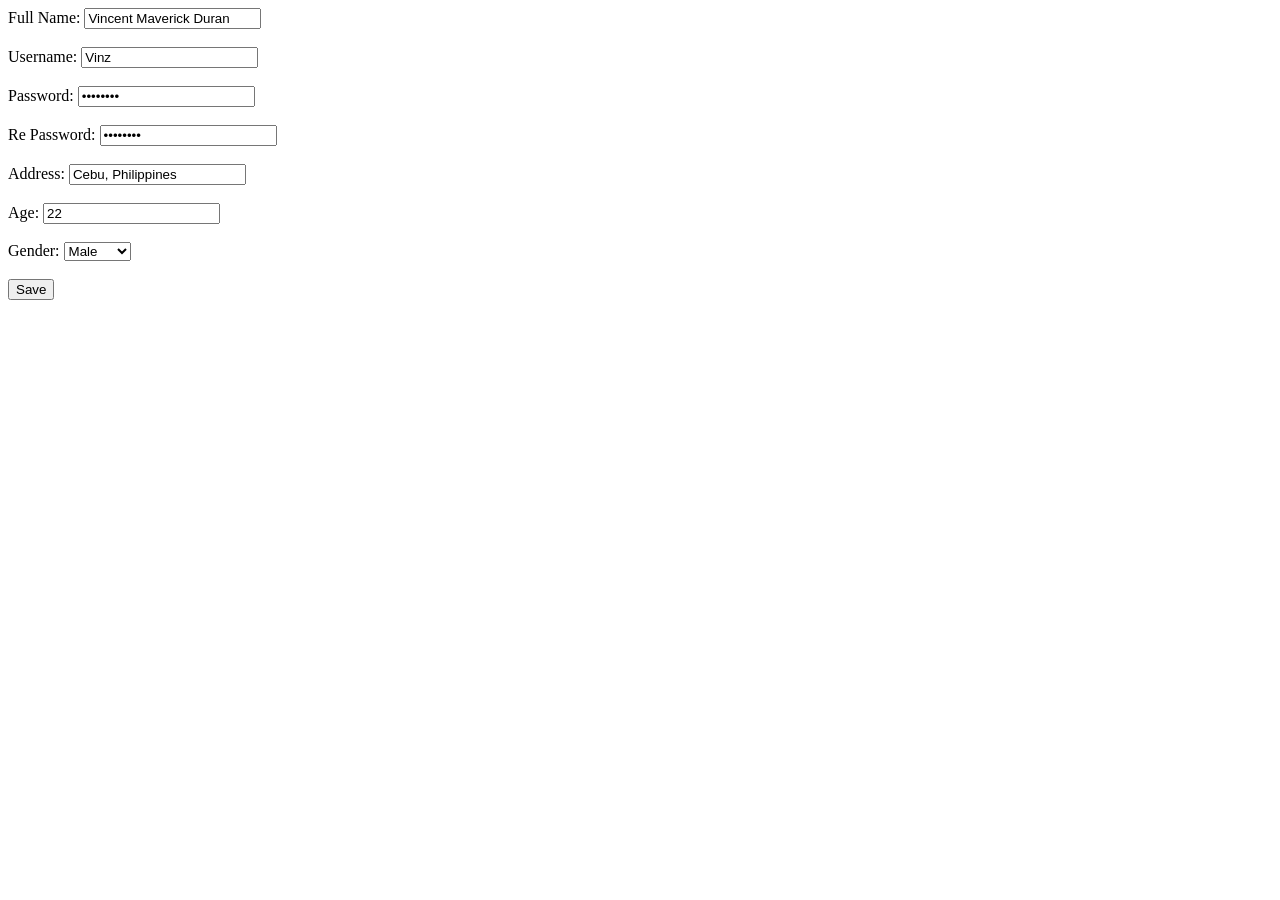
<file: Title01-HTML/Task04.html>
<!DOCTYPE html>
<html lang="en">
<head>
    <meta charset="UTF-8">
    <meta name="viewport" content="width=device-width, initial-scale=1.0">
    <title>Task 04</title>
</head>
<body>
    <form>
        <label for="fullname">Full Name:</label>
        <input type="text" id="fullname" name="fullname" value="Vincent Maverick Duran" required><br><br>

        <label for="username">Username:</label>
        <input type="text" id="username" name="username" value="Vinz" required><br><br>

        <label for="password">Password:</label>
        <input type="password" id="password" name="password" value="********" required><br><br>

        <label for="repassword">Re Password:</label>
        <input type="password" id="repassword" name="repassword" value="********" required><br><br>

        <label for="address">Address:</label>
        <input type="text" id="address" name="address" value="Cebu, Philippines" required><br><br>

        <label for="age">Age:</label>
        <input type="number" id="age" name="age" value="22" required><br><br>

        <label for="gender">Gender:</label>
        <select id="gender" name="gender">
            <option value="male" selected>Male</option>
            <option value="female">Female</option>
        </select><br><br>

        <button type="submit">Save</button>
    </form>
</body>
</html>
</file>
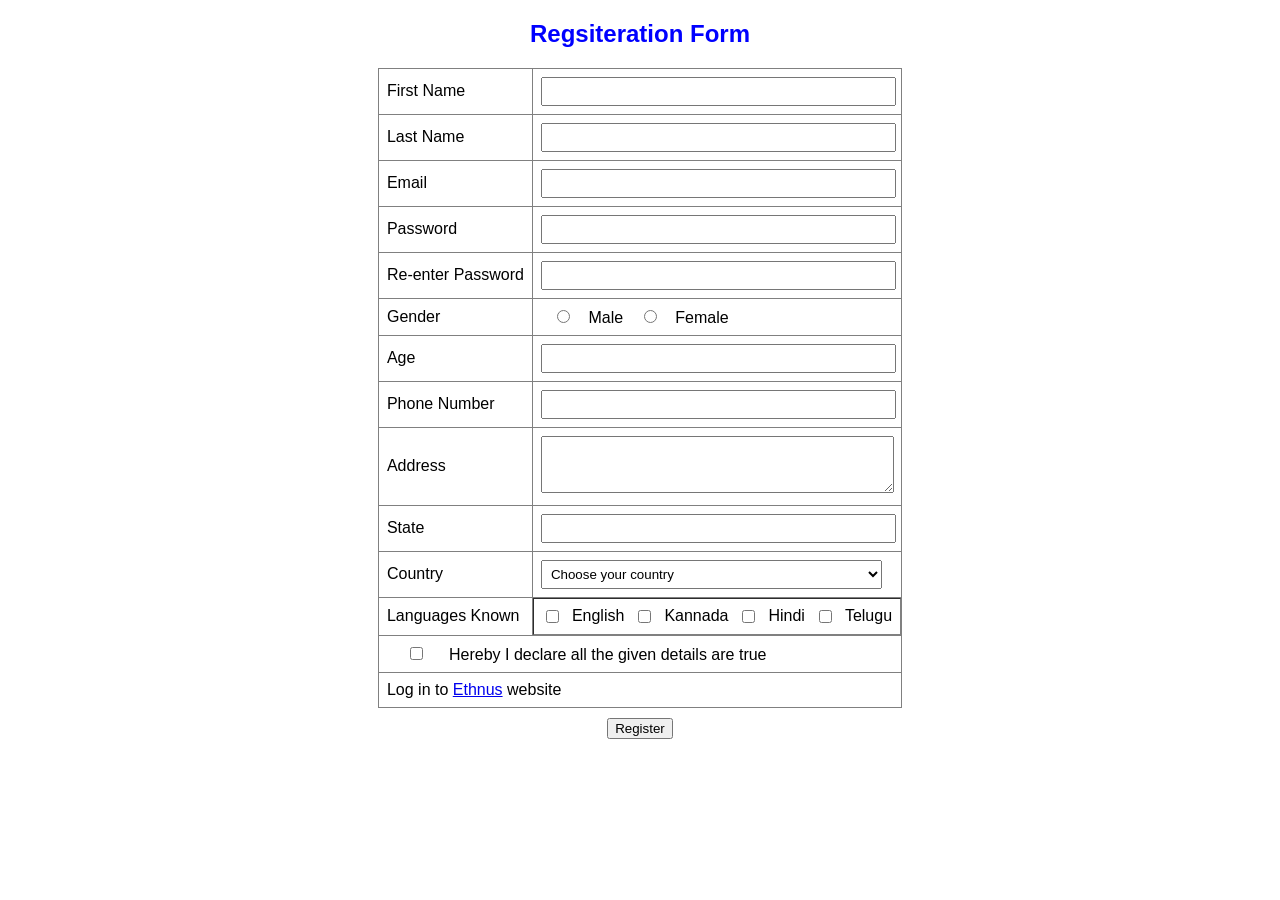
<file: Title01-HTML/Task05.html>
<!DOCTYPE html>
<html lang="en">
<head>
    <meta charset="UTF-8">
    <meta name="viewport" content="width=device-width, initial-scale=1.0">
    <title>Task 05</title>
    <style>
        body {
            font-family: Arial, sans-serif;
        }
        h2 {
            text-align: center;
            color: blue;
        }
        table {
            margin: auto;
            border-collapse: collapse;
        }
        td {
            padding: 8px;
        }
        input, select, textarea {
            width: 97%;
            padding: 5px;
        }
        .checkbox-group {
            display: flex;
            gap: 10px;
        }
        .register-btn {
            text-align: center;
            margin-top: 10px;
        }
    </style>
</head>
<body>

    <h2>Regsiteration Form</h2>

    <form>
        <table border="1">
            <tr>
                <td>First Name</td>
                <td><input type="text" name="first_name"></td>
            </tr>
            <tr>
                <td>Last Name</td>
                <td><input type="text" name="last_name"></td>
            </tr>
            <tr>
                <td>Email</td>
                <td><input type="email" name="email"></td>
            </tr>
            <tr>
                <td>Password</td>
                <td><input type="password" name="password"></td>
            </tr>
            <tr>
                <td>Re-enter Password</td>
                <td><input type="password" name="re_password"></td>
            </tr>
            <tr>
                <td>Gender</td>
                <td>
                    <input type="radio" name="gender" value="male" style="width: 10%;"> Male
                    <input type="radio" name="gender" value="female " style="width: 10%;"> Female
                </td>
            </tr>
            <tr>
                <td>Age</td>
                <td><input type="number" name="age"></td>
            </tr>
            <tr>
                <td>Phone Number</td>
                <td><input type="tel" name="phone"></td>
            </tr>
            <tr>
                <td>Address</td>
                <td><textarea name="address" rows="3"></textarea></td>
            </tr>
            <tr>
                <td>State</td>
                <td><input type="text" name="state"></td>
            </tr>
            <tr>
                <td>Country</td>
                <td>
                    <select name="country">
                        <option>Choose your country</option>
                        <option>India</option>
                        <option>USA</option>
                        <option>UK</option>
                        <option>Canada</option>
                    </select>
                </td>
            </tr>
            <tr>
                <td>Languages Known</td>
                <td class="checkbox-group">
                    <input type="checkbox" name="language" value="English"> English
                    <input type="checkbox" name="language" value="Kannada"> Kannada
                    <input type="checkbox" name="language" value="Hindi"> Hindi
                    <input type="checkbox" name="language" value="Telugu"> Telugu
                </td>
            </tr>
            <tr>
                <td colspan="2">
                    <input type="checkbox" name="declare" required style="width: 10%;"> 
                    Hereby I declare all the given details are true
                </td>
            </tr>
            <tr>
               <td colspan="2">
                    Log in to <a href="/">Ethnus</a> website
               </td>
            </tr>
        </table>

        <div class="register-btn">
            <button type="submit">Register</button>
        </div>
    </form>

</body>
</html>
</file>
